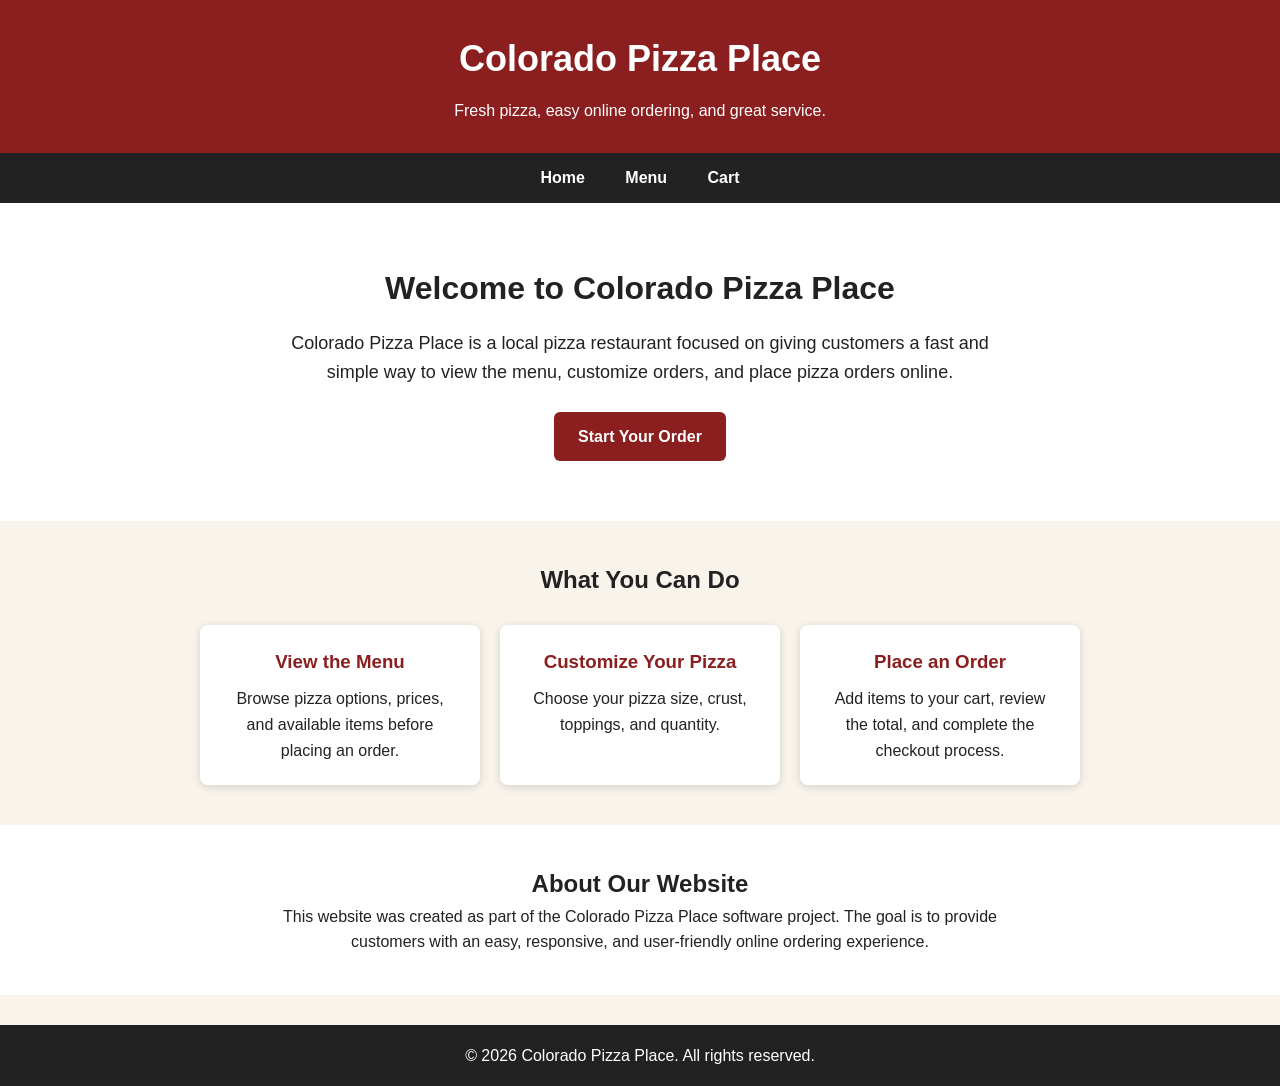
<file: index.html>
<!DOCTYPE html>
<html lang="en">
<head>
    <meta charset="UTF-8">
    <meta name="viewport" content="width=device-width, initial-scale=1.0">
    <title>Colorado Pizza Place</title>
    <link rel="stylesheet" href="css/style.css">
</head>
<body>

    <header class="site-header">
        <h1>Colorado Pizza Place</h1>
        <p>Fresh pizza, easy online ordering, and great service.</p>
    </header>

    <nav class="navbar">
        <a href="index.html">Home</a>
        <a href="menu.html">Menu</a>
        <a href="cart.html">Cart</a>
    </nav>

    <main>
        <section class="hero-section">
            <h2>Welcome to Colorado Pizza Place</h2>
            <p>
                Colorado Pizza Place is a local pizza restaurant focused on giving
                customers a fast and simple way to view the menu, customize orders,
                and place pizza orders online.
            </p>

            <a class="order-button" href="menu.html">Start Your Order</a>
        </section>

        <section class="info-section">
            <h2>What You Can Do</h2>

            <div class="card-container">
                <div class="info-card">
                    <h3>View the Menu</h3>
                    <p>
                        Browse pizza options, prices, and available items before
                        placing an order.
                    </p>
                </div>

                <div class="info-card">
                    <h3>Customize Your Pizza</h3>
                    <p>
                        Choose your pizza size, crust, toppings, and quantity.
                    </p>
                </div>

                <div class="info-card">
                    <h3>Place an Order</h3>
                    <p>
                        Add items to your cart, review the total, and complete
                        the checkout process.
                    </p>
                </div>
            </div>
        </section>

        <section class="about-section">
            <h2>About Our Website</h2>
            <p>
                This website was created as part of the Colorado Pizza Place
                software project. The goal is to provide customers with an easy,
                responsive, and user-friendly online ordering experience.
            </p>
        </section>
    </main>

    <footer class="site-footer">
        <p>&copy; 2026 Colorado Pizza Place. All rights reserved.</p>
    </footer>

</body>
</html>
</file>
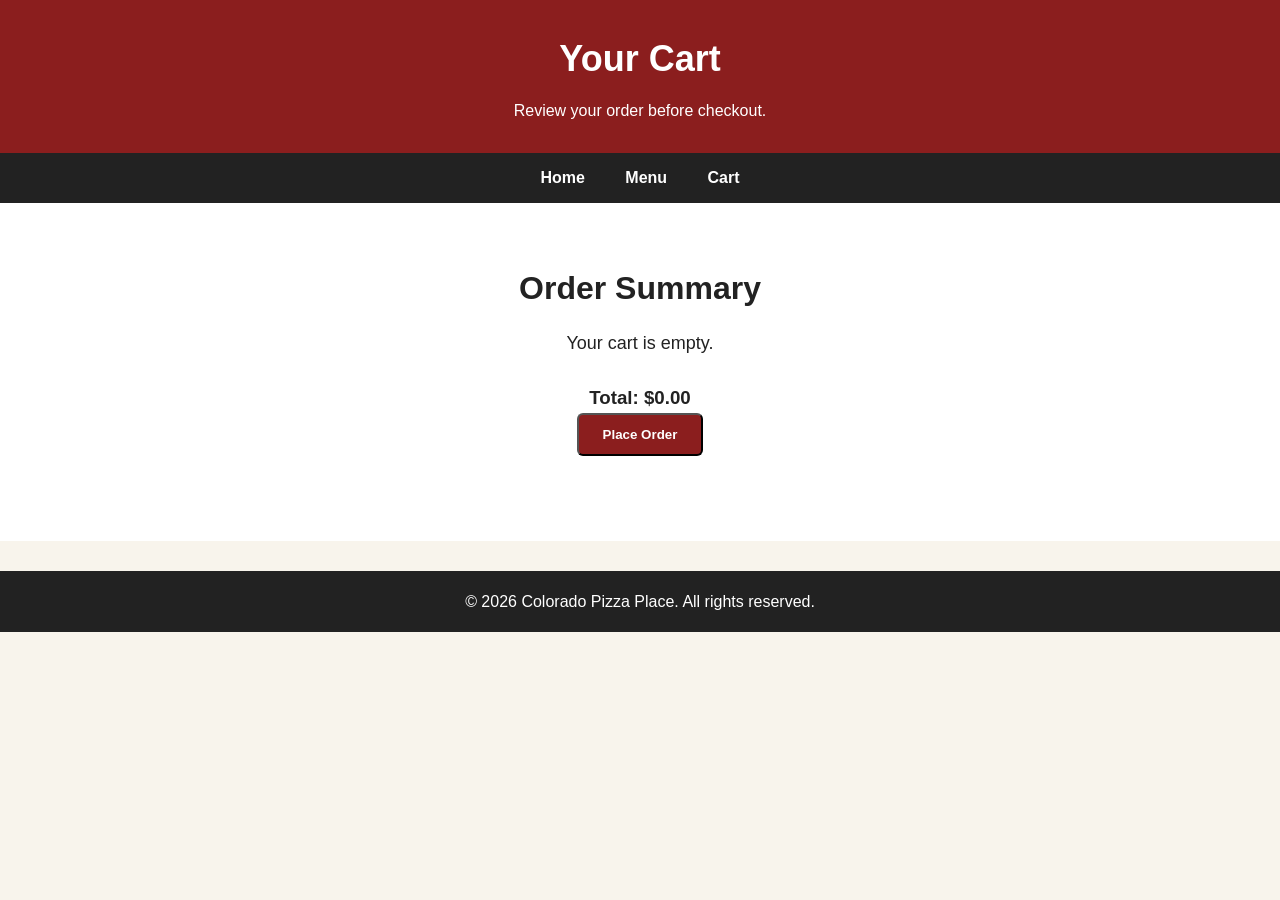
<file: cart.html>
<!DOCTYPE html>
<html lang="en">
<head>
    <meta charset="UTF-8">
    <meta name="viewport" content="width=device-width, initial-scale=1.0">
    <title>Cart - Colorado Pizza Place</title>
    <link rel="stylesheet" href="css/style.css">
</head>
<body>

    <header class="site-header">
        <h1>Your Cart</h1>
        <p>Review your order before checkout.</p>
    </header>

    <nav class="navbar">
        <a href="index.html">Home</a>
        <a href="menu.html">Menu</a>
        <a href="cart.html">Cart</a>
    </nav>

    <main>
        <section class="hero-section">
            <h2>Order Summary</h2>

            <div id="cart-items"></div>

            <h3 id="cart-total">Total: $0.00</h3>

            <button class="order-button" onclick="placeOrder()">Place Order</button>

            <p id="order-message"></p>
        </section>
    </main>

    <footer class="site-footer">
        <p>&copy; 2026 Colorado Pizza Place. All rights reserved.</p>
    </footer>

    <script src="js/app.js"></script>
</body>
</html>
</file>
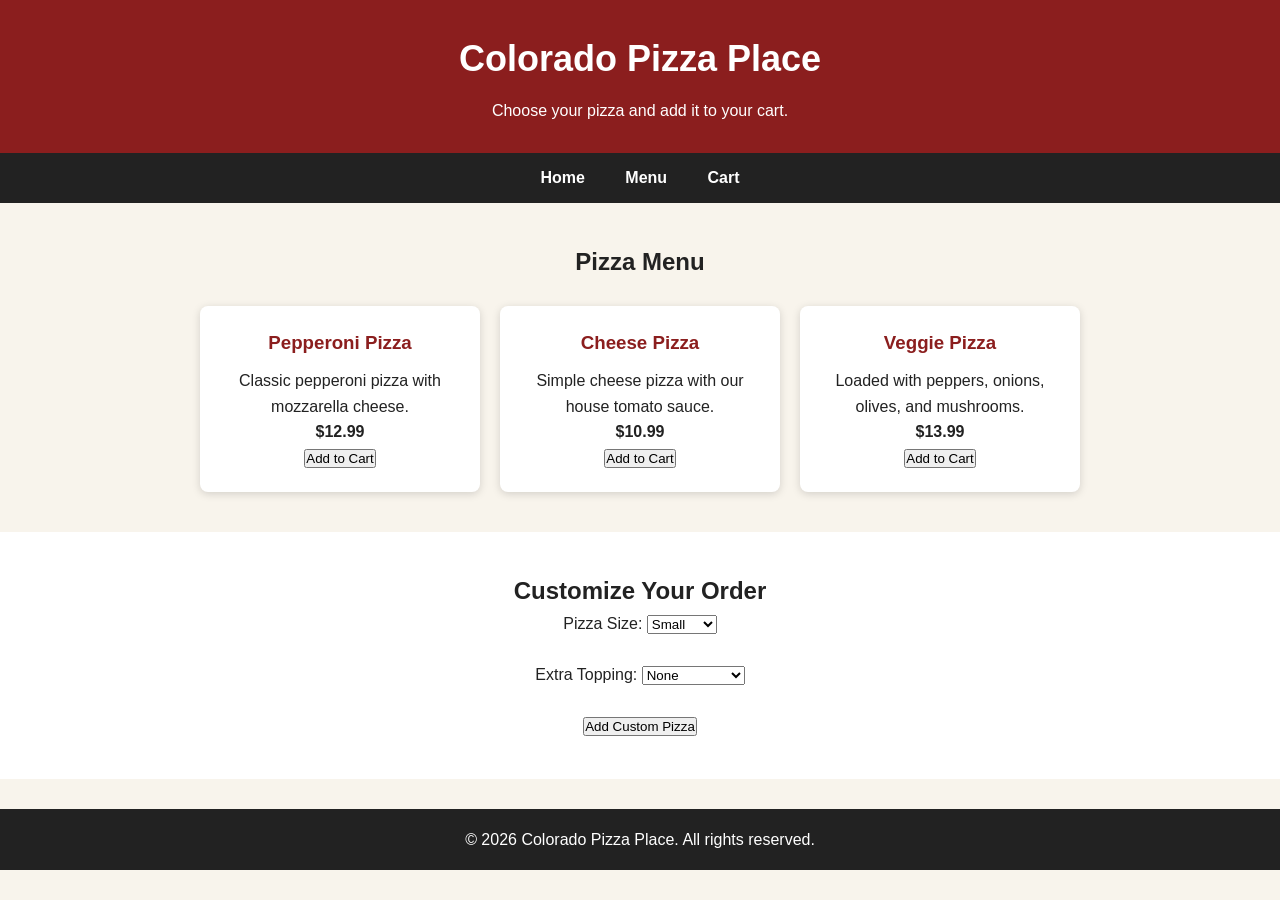
<file: menu.html>
<!DOCTYPE html>
<html lang="en">
<head>
    <meta charset="UTF-8">
    <meta name="viewport" content="width=device-width, initial-scale=1.0">
    <title>Menu - Colorado Pizza Place</title>
    <link rel="stylesheet" href="css/style.css">
</head>
<body>

    <header class="site-header">
        <h1>Colorado Pizza Place</h1>
        <p>Choose your pizza and add it to your cart.</p>
    </header>

    <nav class="navbar">
        <a href="index.html">Home</a>
        <a href="menu.html">Menu</a>
        <a href="cart.html">Cart</a>
    </nav>

    <main>
        <section class="info-section">
            <h2>Pizza Menu</h2>

            <div class="card-container">
                <div class="info-card">
                    <h3>Pepperoni Pizza</h3>
                    <p>Classic pepperoni pizza with mozzarella cheese.</p>
                    <p><strong>$12.99</strong></p>
                    <button onclick="addToCart('Pepperoni Pizza', 12.99)">Add to Cart</button>
                </div>

                <div class="info-card">
                    <h3>Cheese Pizza</h3>
                    <p>Simple cheese pizza with our house tomato sauce.</p>
                    <p><strong>$10.99</strong></p>
                    <button onclick="addToCart('Cheese Pizza', 10.99)">Add to Cart</button>
                </div>

                <div class="info-card">
                    <h3>Veggie Pizza</h3>
                    <p>Loaded with peppers, onions, olives, and mushrooms.</p>
                    <p><strong>$13.99</strong></p>
                    <button onclick="addToCart('Veggie Pizza', 13.99)">Add to Cart</button>
                </div>
            </div>
        </section>

        <section class="about-section">
            <h2>Customize Your Order</h2>

            <label for="pizza-size">Pizza Size:</label>
            <select id="pizza-size">
                <option value="Small">Small</option>
                <option value="Medium">Medium</option>
                <option value="Large">Large</option>
            </select>

            <br><br>

            <label for="extra-topping">Extra Topping:</label>
            <select id="extra-topping">
                <option value="None">None</option>
                <option value="Extra Cheese">Extra Cheese</option>
                <option value="Jalapenos">Jalapenos</option>
                <option value="Bacon">Bacon</option>
            </select>

            <br><br>

            <button onclick="addCustomPizza()">Add Custom Pizza</button>
        </section>
    </main>

    <footer class="site-footer">
        <p>&copy; 2026 Colorado Pizza Place. All rights reserved.</p>
    </footer>

    <script src="js/app.js"></script>
</body>
</html>
</file>
<file: css/style.css>
* {
    margin: 0;
    padding: 0;
    box-sizing: border-box;
}

body {
    font-family: Arial, Helvetica, sans-serif;
    background-color: #f8f4ec;
    color: #222;
    line-height: 1.6;
}

.site-header {
    background-color: #8b1e1e;
    color: white;
    text-align: center;
    padding: 30px 20px;
}

.site-header h1 {
    font-size: 36px;
    margin-bottom: 10px;
}

.navbar {
    background-color: #222;
    text-align: center;
    padding: 12px;
}

.navbar a {
    color: white;
    text-decoration: none;
    margin: 0 18px;
    font-weight: bold;
}

.navbar a:hover {
    color: #ffd166;
}

.hero-section {
    text-align: center;
    padding: 60px 20px;
    background-color: #fff;
}

.hero-section h2 {
    font-size: 32px;
    margin-bottom: 15px;
}

.hero-section p {
    max-width: 700px;
    margin: 0 auto 25px auto;
    font-size: 18px;
}

.order-button {
    display: inline-block;
    background-color: #8b1e1e;
    color: white;
    padding: 12px 24px;
    text-decoration: none;
    border-radius: 6px;
    font-weight: bold;
}

.order-button:hover {
    background-color: #a83232;
}

.info-section {
    padding: 40px 20px;
    text-align: center;
}

.info-section h2 {
    margin-bottom: 25px;
}

.card-container {
    display: flex;
    justify-content: center;
    gap: 20px;
    flex-wrap: wrap;
}

.info-card {
    background-color: white;
    width: 280px;
    padding: 22px;
    border-radius: 8px;
    box-shadow: 0 2px 8px rgba(0, 0, 0, 0.15);
}

.info-card h3 {
    color: #8b1e1e;
    margin-bottom: 10px;
}

.about-section {
    background-color: #fff;
    padding: 40px 20px;
    text-align: center;
}

.about-section p {
    max-width: 750px;
    margin: auto;
}

.site-footer {
    background-color: #222;
    color: white;
    text-align: center;
    padding: 18px;
    margin-top: 30px;
}

@media screen and (max-width: 600px) {
    .site-header h1 {
        font-size: 28px;
    }

    .navbar a {
        display: block;
        margin: 10px 0;
    }

    .hero-section h2 {
        font-size: 26px;
    }
}
</file>
